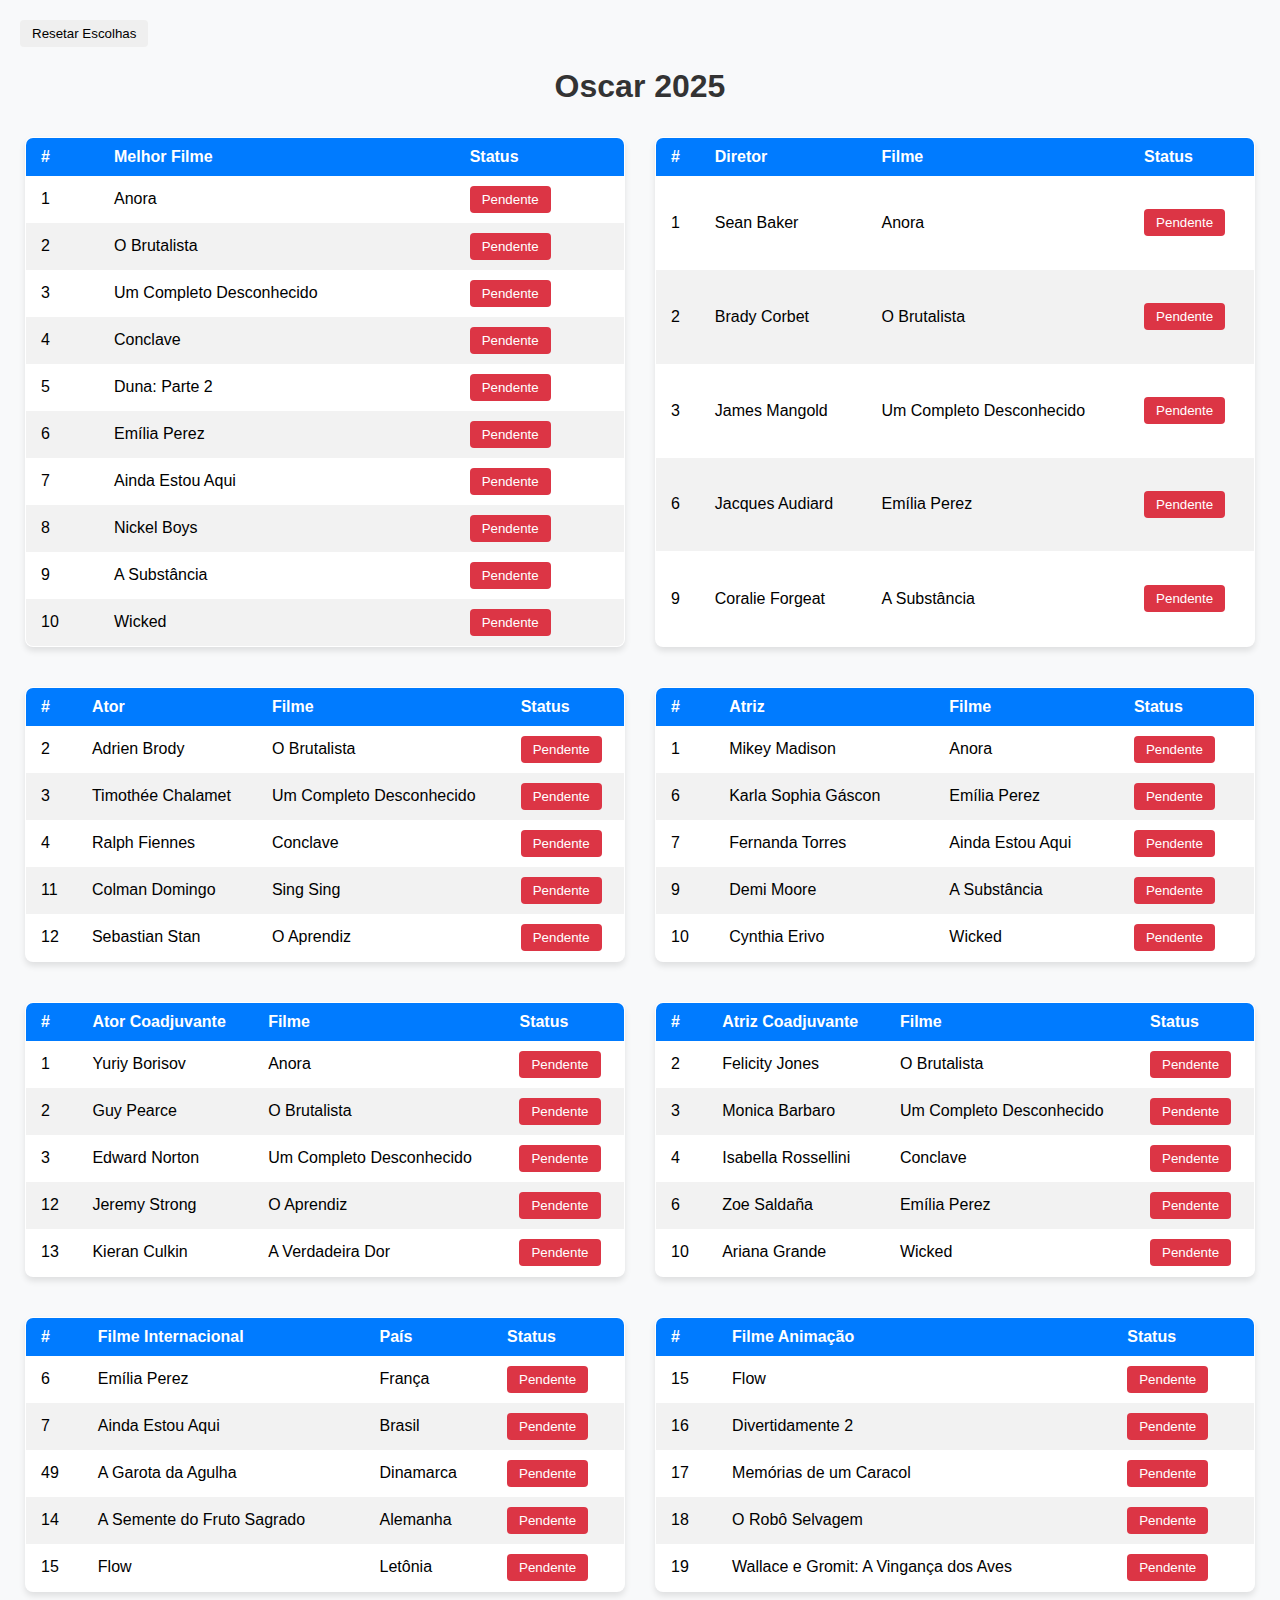
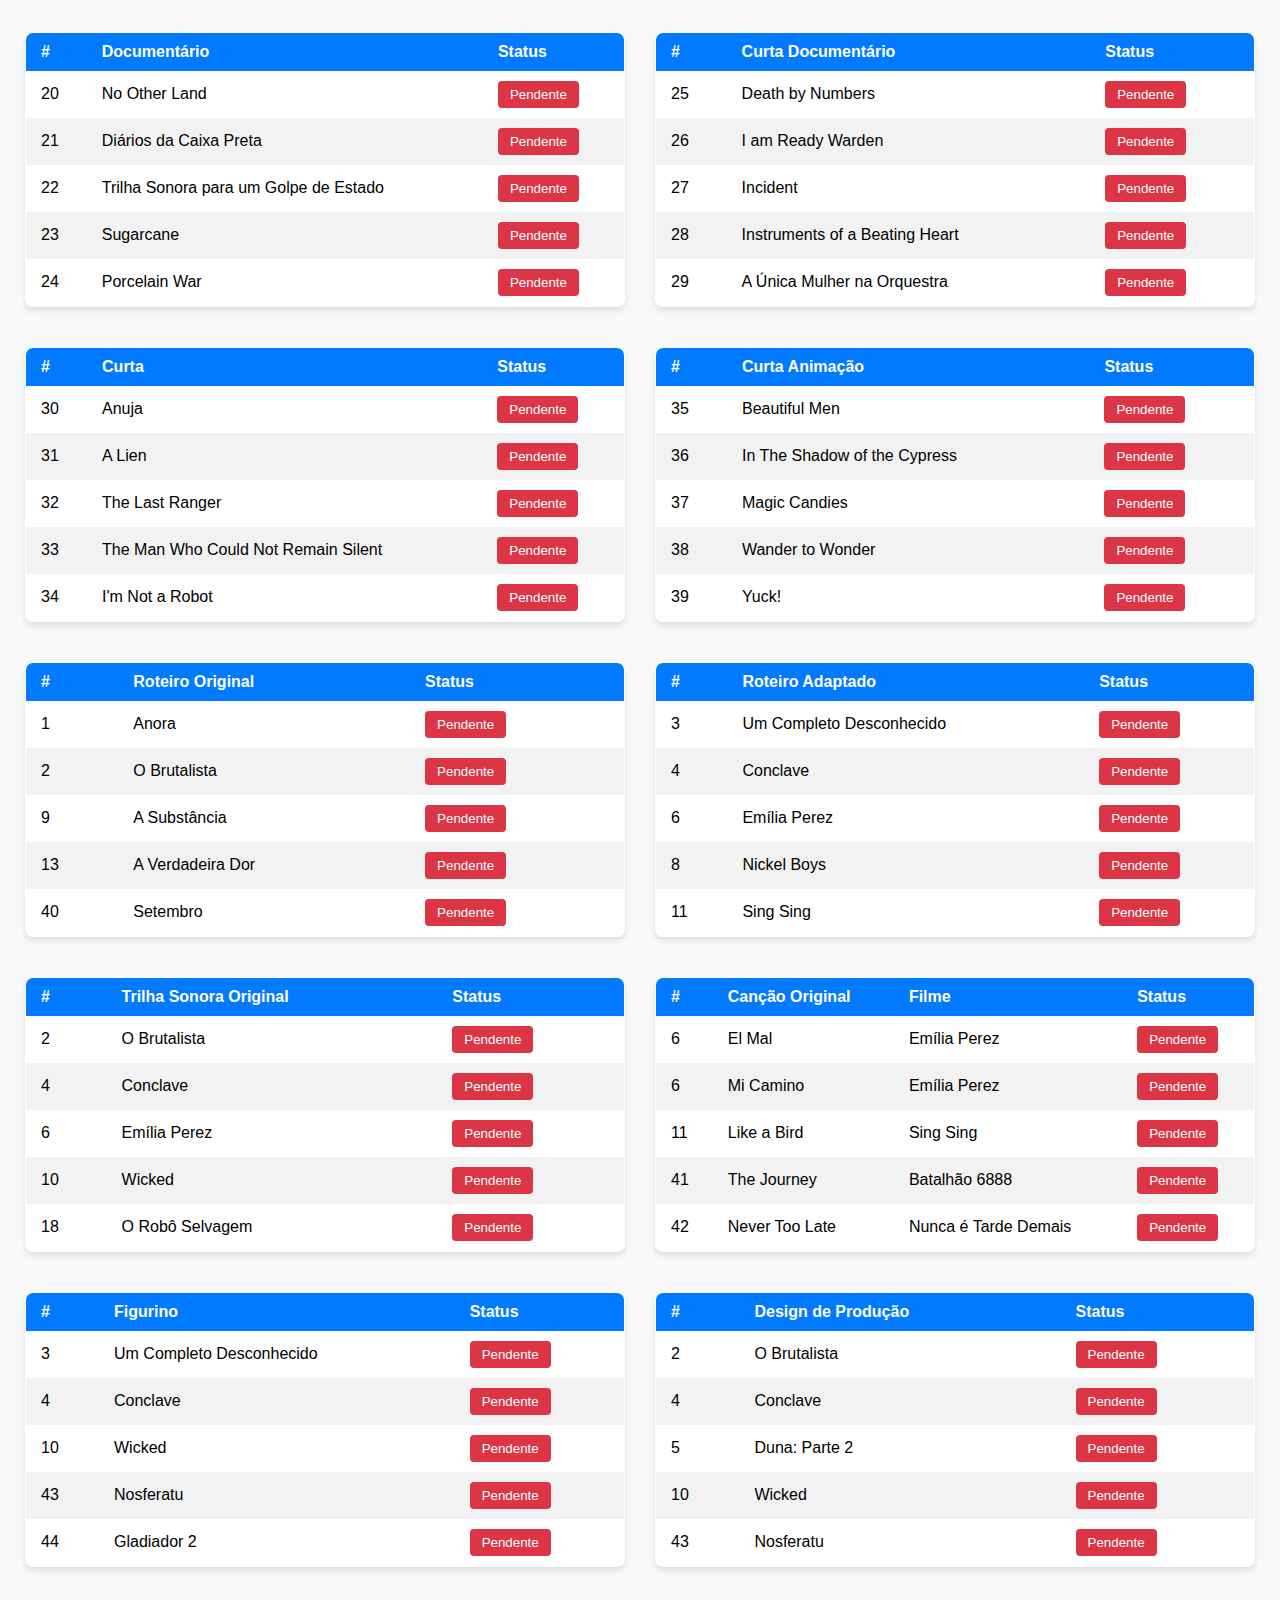
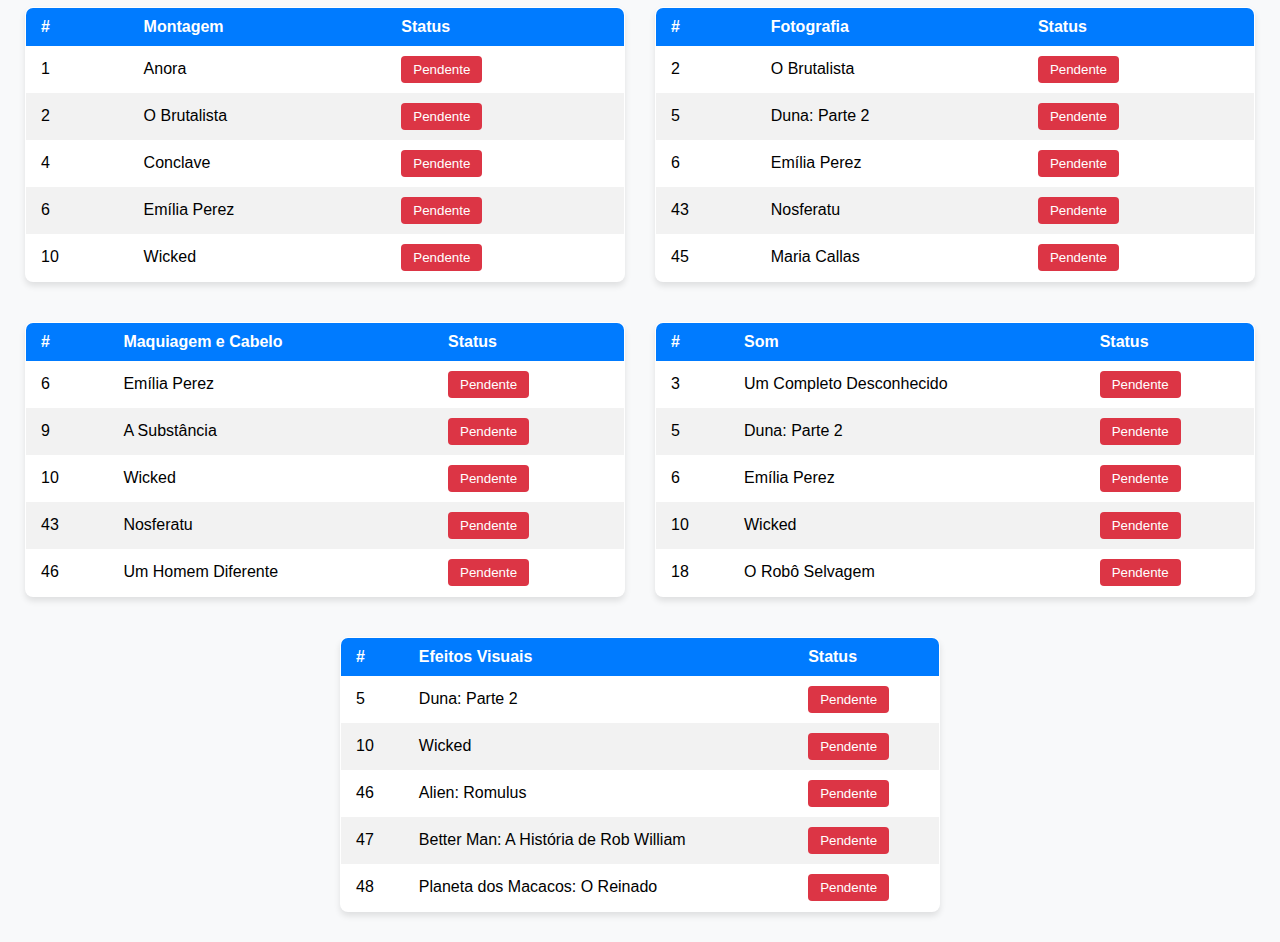
<file: index.html>
<!DOCTYPE html>
<html lang="en">
<head><button id="reset-button">Resetar Escolhas</button>
    <meta charset="UTF-8">
    <meta name="viewport" content="width=device-width, initial-scale=1.0">
    <title>Oscar 2025</title>
    <style>
        body {
            font-family: Arial, sans-serif;
            background-color: #f8f9fa;
            margin: 0;
            padding: 20px;
        }
        h1 {
            text-align: center;
            color: #333;
        }
        .table-container {
            display: flex;
            flex-wrap: wrap;
            justify-content: center;
            gap: 20px;
        }
        table {
            border-collapse: collapse;
            width: 100%;
            max-width: 600px;
            margin: 10px auto;
            background: white;
            border: 1px solid #ddd;
            border-radius: 8px;
            overflow: hidden;
            box-shadow: 0 4px 6px rgba(0, 0, 0, 0.1);
        }
        th, td {
            padding: 10px 15px;
            text-align: left;
        }
        th {
            background-color: #007bff;
            color: white;
        }
        tr:nth-child(even) {
            background-color: #f2f2f2;
        }
        button {
            padding: 6px 12px;
            border: none;
            border-radius: 4px;
            cursor: pointer;
        }
        .visto {
            background-color: #28a745;
            color: white;
        }
        .pendente {
            background-color: #dc3545;
            color: white;
        }
    </style>
</head>
<body>
    <h1>Oscar 2025</h1>
    <div class="table-container">
        <!-- Melhor Filme -->
        <table id="melhor-filme">
            <thead>
                <tr>
                    <th>#</th>
                    <th>Melhor Filme</th>
                    <th>Status</th>
                </tr>
            </thead>
            <tbody>
                <tr data-number="1">
                    <td>1</td>
                    <td>Anora</td>
                    <td><button class="pendente" data-number="1">Pendente</button></td>
                </tr>
                <tr data-number="2">
                    <td>2</td>
                    <td>O Brutalista</td>
                    <td><button class="pendente" data-number="2">Pendente</button></td>
                </tr>
                <tr data-number="3">
                    <td>3</td>
                    <td>Um Completo Desconhecido</td>
                    <td><button class="pendente" data-number="3">Pendente</button></td>
                </tr>
                <tr data-number="4">
                    <td>4</td>
                    <td>Conclave</td>
                    <td><button class="pendente" data-number="4">Pendente</button></td>
                </tr>
                <tr data-number="5">
                    <td>5</td>
                    <td>Duna: Parte 2</td>
                    <td><button class="pendente" data-number="5">Pendente</button></td>
                </tr>
                <tr data-number="6">
                    <td>6</td>
                    <td>Emília Perez</td>
                    <td><button class="pendente" data-number="6">Pendente</button></td>
                </tr>
                <tr data-number="7">
                    <td>7</td>
                    <td>Ainda Estou Aqui</td>
                    <td><button class="pendente" data-number="7">Pendente</button></td>
                </tr>
                <tr data-number="8">
                    <td>8</td>
                    <td>Nickel Boys</td>
                    <td><button class="pendente" data-number="8">Pendente</button></td>
                </tr>
                <tr data-number="9">
                    <td>9</td>
                    <td>A Substância</td>
                    <td><button class="pendente" data-number="9">Pendente</button></td>
                </tr>
                <tr data-number="10">
                    <td>10</td>
                    <td>Wicked</td>
                    <td><button class="pendente" data-number="10">Pendente</button></td>
                </tr>
            </tbody>
        </table>

                <!-- Diretor -->
        <table id="diretor">
            <thead>
                <tr>
                    <th>#</th>
                    <th>Diretor</th>
                    <th>Filme</th>
                    <th>Status</th>
                </tr>
            </thead>
            <tbody>
                <tr data-number="1">
                    <td>1</td>
                    <td>Sean Baker</td>
                    <td>Anora</td>
                    <td><button class="pendente" data-number="1">Pendente</button></td>
                </tr>
                <tr data-number="2">
                    <td>2</td>
                    <td>Brady Corbet</td>
                    <td>O Brutalista</td>
                    <td><button class="pendente" data-number="2">Pendente</button></td>
                </tr>
                <tr data-number="3">
                    <td>3</td>
                    <td>James Mangold</td>
                    <td>Um Completo Desconhecido</td>
                    <td><button class="pendente" data-number="3">Pendente</button></td>
                </tr>
                <tr data-number="6">
                    <td>6</td>
                    <td>Jacques Audiard</td>
                    <td>Emília Perez</td>
                    <td><button class="pendente" data-number="6">Pendente</button></td>
                </tr>
                <tr data-number="9">
                    <td>9</td>
                    <td>Coralie Forgeat</td>
                    <td>A Substância</td>
                    <td><button class="pendente" data-number="9">Pendente</button></td>
                </tr>
            </tbody>
        </table>

        <!-- Ator -->
        <table id="ator">
            <thead>
                <tr>
                    <th>#</th>
                    <th>Ator</th>
                    <th>Filme</th>
                    <th>Status</th>
                </tr>
            </thead>
            <tbody>
                <tr data-number="2">
                    <td>2</td>
                    <td>Adrien Brody</td>
                    <td>O Brutalista</td>
                    <td><button class="pendente" data-number="2">Pendente</button></td>
                </tr>
                <tr data-number="3">
                    <td>3</td>
                    <td>Timothée Chalamet</td>
                    <td>Um Completo Desconhecido</td>
                    <td><button class="pendente" data-number="3">Pendente</button></td>
                </tr>
                <tr data-number="4">
                    <td>4</td>
                    <td>Ralph Fiennes</td>
                    <td>Conclave</td>
                    <td><button class="pendente" data-number="4">Pendente</button></td>
                </tr>
                <tr data-number="11">
                    <td>11</td>
                    <td>Colman Domingo</td>
                    <td>Sing Sing</td>
                    <td><button class="pendente" data-number="11">Pendente</button></td>
                </tr>
                <tr data-number="12">
                    <td>12</td>
                    <td>Sebastian Stan</td>
                    <td>O Aprendiz</td>
                    <td><button class="pendente" data-number="12">Pendente</button></td>
                </tr>
            </tbody>
        </table>

        <!-- Atriz -->
        <table id="atriz">
            <thead>
                <tr>
                    <th>#</th>
                    <th>Atriz</th>
                    <th>Filme</th>
                    <th>Status</th>
                </tr>
            </thead>
            <tbody>
                <tr data-number="1">
                    <td>1</td>
                    <td>Mikey Madison</td>
                    <td>Anora</td>
                    <td><button class="pendente" data-number="1">Pendente</button></td>
                </tr>
                <tr data-number="6">
                    <td>6</td>
                    <td>Karla Sophia Gáscon</td>
                    <td>Emília Perez</td>
                    <td><button class="pendente" data-number="6">Pendente</button></td>
                </tr>
                <tr data-number="7">
                    <td>7</td>
                    <td>Fernanda Torres</td>
                    <td>Ainda Estou Aqui</td>
                    <td><button class="pendente" data-number="7">Pendente</button></td>
                </tr>
                <tr data-number="9">
                    <td>9</td>
                    <td>Demi Moore</td>
                    <td>A Substância</td>
                    <td><button class="pendente" data-number="9">Pendente</button></td>
                </tr>
                <tr data-number="10">
                    <td>10</td>
                    <td>Cynthia Erivo</td>
                    <td>Wicked</td>
                    <td><button class="pendente" data-number="10">Pendente</button></td>
                </tr>
            </tbody>
        </table>

        <!-- Ator Coadjuvante -->
        <table id="ator-coadjuvante">
            <thead>
                <tr>
                    <th>#</th>
                    <th>Ator Coadjuvante</th>
                    <th>Filme</th>
                    <th>Status</th>
                </tr>
            </thead>
            <tbody>
                <tr data-number="1">
                    <td>1</td>
                    <td>Yuriy Borisov</td>
                    <td>Anora</td>
                    <td><button class="pendente" data-number="1">Pendente</button></td>
                </tr>
                <tr data-number="2">
                    <td>2</td>
                    <td>Guy Pearce</td>
                    <td>O Brutalista</td>
                    <td><button class="pendente" data-number="2">Pendente</button></td>
                </tr>
                <tr data-number="3">
                    <td>3</td>
                    <td>Edward Norton</td>
                    <td>Um Completo Desconhecido</td>
                    <td><button class="pendente" data-number="3">Pendente</button></td>
                </tr>
                <tr data-number="12">
                    <td>12</td>
                    <td>Jeremy Strong</td>
                    <td>O Aprendiz</td>
                    <td><button class="pendente" data-number="12">Pendente</button></td>
                </tr>
                <tr data-number="13">
                    <td>13</td>
                    <td>Kieran Culkin</td>
                    <td>A Verdadeira Dor</td>
                    <td><button class="pendente" data-number="13">Pendente</button></td>
                </tr>
            </tbody>
        </table>

        <!-- Atriz Coadjuvante -->
        <table id="atriz-coadjuvante">
            <thead>
                <tr>
                    <th>#</th>
                    <th>Atriz Coadjuvante</th>
                    <th>Filme</th>
                    <th>Status</th>
                </tr>
            </thead>
            <tbody>
                <tr data-number="2">
                    <td>2</td>
                    <td>Felicity Jones</td>
                    <td>O Brutalista</td>
                    <td><button class="pendente" data-number="2">Pendente</button></td>
                </tr>
                <tr data-number="3">
                    <td>3</td>
                    <td>Monica Barbaro</td>
                    <td>Um Completo Desconhecido</td>
                    <td><button class="pendente" data-number="3">Pendente</button></td>
                </tr>
                <tr data-number="4">
                    <td>4</td>
                    <td>Isabella Rossellini</td>
                    <td>Conclave</td>
                    <td><button class="pendente" data-number="4">Pendente</button></td>
                </tr>
                <tr data-number="6">
                    <td>6</td>
                    <td>Zoe Saldaña</td>
                    <td>Emília Perez</td>
                    <td><button class="pendente" data-number="6">Pendente</button></td>
                </tr>
                <tr data-number="10">
                    <td>10</td>
                    <td>Ariana Grande</td>
                    <td>Wicked</td>
                    <td><button class="pendente" data-number="10">Pendente</button></td>
                </tr>
            </tbody>
        </table>

<!-- Filme Internacional -->
<table id="filme-internacional">
    <thead>
        <tr>
            <th>#</th>
            <th>Filme Internacional</th>
            <th>País</th>
            <th>Status</th>
        </tr>
    </thead>
    <tbody>
        <tr data-number="6">
            <td>6</td>
            <td>Emília Perez</td>
            <td>França</td>
            <td><button class="pendente" data-number="6">Pendente</button></td>
        </tr>
        <tr data-number="7">
            <td>7</td>
            <td>Ainda Estou Aqui</td>
            <td>Brasil</td>
            <td><button class="pendente" data-number="7">Pendente</button></td>
        </tr>
        <tr data-number="49">
            <td>49</td>
            <td>A Garota da Agulha</td>
            <td>Dinamarca</td>
            <td><button class="pendente" data-number="49">Pendente</button></td>
        </tr>
        <tr data-number="14">
            <td>14</td>
            <td>A Semente do Fruto Sagrado</td>
            <td>Alemanha</td>
            <td><button class="pendente" data-number="14">Pendente</button></td>
        </tr>
        <tr data-number="15">
            <td>15</td>
            <td>Flow</td>
            <td>Letônia</td>
            <td><button class="pendente" data-number="15">Pendente</button></td>
        </tr>
    </tbody>
</table>

<!-- Filme Animação -->
<table id="filme-animacao">
    <thead>
        <tr>
            <th>#</th>
            <th>Filme Animação</th>
            <th>Status</th>
        </tr>
    </thead>
    <tbody>
        <tr data-number="15">
            <td>15</td>
            <td>Flow</td>
            <td><button class="pendente" data-number="15">Pendente</button></td>
        </tr>
        <tr data-number="16">
            <td>16</td>
            <td>Divertidamente 2</td>
            <td><button class="pendente" data-number="16">Pendente</button></td>
        </tr>
        <tr data-number="17">
            <td>17</td>
            <td>Memórias de um Caracol</td>
            <td><button class="pendente" data-number="17">Pendente</button></td>
        </tr>
        <tr data-number="18">
            <td>18</td>
            <td>O Robô Selvagem</td>
            <td><button class="pendente" data-number="18">Pendente</button></td>
        </tr>
        <tr data-number="19">
            <td>19</td>
            <td>Wallace e Gromit: A Vingança dos Aves</td>
            <td><button class="pendente" data-number="19">Pendente</button></td>
        </tr>
    </tbody>
</table>

<!-- Documentário -->
<table id="documentario">
    <thead>
        <tr>
            <th>#</th>
            <th>Documentário</th>
            <th>Status</th>
        </tr>
    </thead>
    <tbody>
        <tr data-number="20">
            <td>20</td>
            <td>No Other Land</td>
            <td><button class="pendente" data-number="20">Pendente</button></td>
        </tr>
        <tr data-number="21">
            <td>21</td>
            <td>Diários da Caixa Preta</td>
            <td><button class="pendente" data-number="21">Pendente</button></td>
        </tr>
        <tr data-number="22">
            <td>22</td>
            <td>Trilha Sonora para um Golpe de Estado</td>
            <td><button class="pendente" data-number="22">Pendente</button></td>
        </tr>
        <tr data-number="23">
            <td>23</td>
            <td>Sugarcane</td>
            <td><button class="pendente" data-number="23">Pendente</button></td>
        </tr>
        <tr data-number="24">
            <td>24</td>
            <td>Porcelain War</td>
            <td><button class="pendente" data-number="24">Pendente</button></td>
        </tr>
    </tbody>
</table>

<!-- Curta Documentário -->
<table id="curta-documentario">
    <thead>
        <tr>
            <th>#</th>
            <th>Curta Documentário</th>
            <th>Status</th>
        </tr>
    </thead>
    <tbody>
        <tr data-number="25">
            <td>25</td>
            <td>Death by Numbers</td>
            <td><button class="pendente" data-number="25">Pendente</button></td>
        </tr>
        <tr data-number="26">
            <td>26</td>
            <td>I am Ready Warden</td>
            <td><button class="pendente" data-number="26">Pendente</button></td>
        </tr>
        <tr data-number="27">
            <td>27</td>
            <td>Incident</td>
            <td><button class="pendente" data-number="27">Pendente</button></td>
        </tr>
        <tr data-number="28">
            <td>28</td>
            <td>Instruments of a Beating Heart</td>
            <td><button class="pendente" data-number="28">Pendente</button></td>
        </tr>
        <tr data-number="29">
            <td>29</td>
            <td>A Única Mulher na Orquestra</td>
            <td><button class="pendente" data-number="29">Pendente</button></td>
        </tr>
    </tbody>
</table>
<!-- Curta -->
<table id="curta">
    <thead>
        <tr>
            <th>#</th>
            <th>Curta</th>
            <th>Status</th>
        </tr>
    </thead>
    <tbody>
        <tr data-number="30">
            <td>30</td>
            <td>Anuja</td>
            <td><button class="pendente" data-number="30">Pendente</button></td>
        </tr>
        <tr data-number="31">
            <td>31</td>
            <td>A Lien</td>
            <td><button class="pendente" data-number="31">Pendente</button></td>
        </tr>
        <tr data-number="32">
            <td>32</td>
            <td>The Last Ranger</td>
            <td><button class="pendente" data-number="32">Pendente</button></td>
        </tr>
        <tr data-number="33">
            <td>33</td>
            <td>The Man Who Could Not Remain Silent</td>
            <td><button class="pendente" data-number="33">Pendente</button></td>
        </tr>
        <tr data-number="34">
            <td>34</td>
            <td>I'm Not a Robot</td>
            <td><button class="pendente" data-number="34">Pendente</button></td>
        </tr>
    </tbody>
</table>
        <!-- Curta Animação -->
        <table id="curta-animacao">
            <thead>
                <tr>
                    <th>#</th>
                    <th>Curta Animação</th>
                    <th>Status</th>
                </tr>
            </thead>
            <tbody>
                <tr data-number="35">
                    <td>35</td>
                    <td>Beautiful Men</td>
                    <td><button class="pendente" data-number="35">Pendente</button></td>
                </tr>
                <tr data-number="36">
                    <td>36</td>
                    <td>In The Shadow of the Cypress</td>
                    <td><button class="pendente" data-number="36">Pendente</button></td>
                </tr>
                <tr data-number="37">
                    <td>37</td>
                    <td>Magic Candies</td>
                    <td><button class="pendente" data-number="37">Pendente</button></td>
                </tr>
                <tr data-number="38">
                    <td>38</td>
                    <td>Wander to Wonder</td>
                    <td><button class="pendente" data-number="38">Pendente</button></td>
                </tr>
                <tr data-number="39">
                    <td>39</td>
                    <td>Yuck!</td>
                    <td><button class="pendente" data-number="39">Pendente</button></td>
                </tr>
            </tbody>
        </table>

<!-- Roteiro Original -->
<table id="roteiro-original">
    <thead>
        <tr>
            <th>#</th>
            <th>Roteiro Original</th>
            <th>Status</th>
        </tr>
    </thead>
    <tbody>
        <tr data-number="1">
            <td>1</td>
            <td>Anora</td>
            <td><button class="pendente" data-number="1">Pendente</button></td>
        </tr>
        <tr data-number="2">
            <td>2</td>
            <td>O Brutalista</td>
            <td><button class="pendente" data-number="2">Pendente</button></td>
        </tr>
        <tr data-number="9">
            <td>9</td>
            <td>A Substância</td>
            <td><button class="pendente" data-number="9">Pendente</button></td>
        </tr>
        <tr data-number="13">
            <td>13</td>
            <td>A Verdadeira Dor</td>
            <td><button class="pendente" data-number="13">Pendente</button></td>
        </tr>
        <tr data-number="40">
            <td>40</td>
            <td>Setembro</td>
            <td><button class="pendente" data-number="40">Pendente</button></td>
        </tr>
    </tbody>
</table>

            <!-- Roteiro Adaptado -->
        <table id="roteiro-adaptado">
            <thead>
                <tr>
                    <th>#</th>
                    <th>Roteiro Adaptado</th>
                    <th>Status</th>
                </tr>
            </thead>
            <tbody>
                <tr data-number="3">
                    <td>3</td>
                    <td>Um Completo Desconhecido</td>
                    <td><button class="pendente" data-number="3">Pendente</button></td>
                </tr>
                <tr data-number="4">
                    <td>4</td>
                    <td>Conclave</td>
                    <td><button class="pendente" data-number="4">Pendente</button></td>
                </tr>
                <tr data-number="6">
                    <td>6</td>
                    <td>Emília Perez</td>
                    <td><button class="pendente" data-number="6">Pendente</button></td>
                </tr>
                <tr data-number="8">
                    <td>8</td>
                    <td>Nickel Boys</td>
                    <td><button class="pendente" data-number="8">Pendente</button></td>
                </tr>
                <tr data-number="11">
                    <td>11</td>
                    <td>Sing Sing</td>
                    <td><button class="pendente" data-number="11">Pendente</button></td>
                </tr>
            </tbody>
        </table>

        <!-- Trilha Sonora Original -->
        <table id="trilha-sonora-original">
            <thead>
                <tr>
                    <th>#</th>
                    <th>Trilha Sonora Original</th>
                    <th>Status</th>
                </tr>
            </thead>
            <tbody>
                <tr data-number="2">
                    <td>2</td>
                    <td>O Brutalista</td>
                    <td><button class="pendente" data-number="2">Pendente</button></td>
                </tr>
                <tr data-number="4">
                    <td>4</td>
                    <td>Conclave</td>
                    <td><button class="pendente" data-number="4">Pendente</button></td>
                </tr>
                <tr data-number="6">
                    <td>6</td>
                    <td>Emília Perez</td>
                    <td><button class="pendente" data-number="6">Pendente</button></td>
                </tr>
                <tr data-number="10">
                    <td>10</td>
                    <td>Wicked</td>
                    <td><button class="pendente" data-number="10">Pendente</button></td>
                </tr>
                <tr data-number="18">
                    <td>18</td>
                    <td>O Robô Selvagem</td>
                    <td><button class="pendente" data-number="18">Pendente</button></td>
                </tr>
            </tbody>
        </table>

                        <!-- Canção Original -->
        <table id="cancao-original">
            <thead>
                <tr>
                    <th>#</th>
                    <th>Canção Original</th>
                    <th>Filme</th>
                    <th>Status</th>
                </tr>
            </thead>
            <tbody>
                <tr data-number="6a">
                    <td>6</td>
                    <td>El Mal</td>
                    <td>Emília Perez</td>
                    <td><button class="pendente" data-number="6">Pendente</button></td>
                </tr>
                <tr data-number="6b">
                    <td>6</td>
                    <td>Mi Camino</td>
                    <td>Emília Perez</td>
                    <td><button class="pendente" data-number="6">Pendente</button></td>
                </tr>
                <tr data-number="11">
                    <td>11</td>
                    <td>Like a Bird</td>
                    <td>Sing Sing</td>
                    <td><button class="pendente" data-number="11">Pendente</button></td>
                </tr>
                <tr data-number="41">
                    <td>41</td>
                    <td>The Journey</td>
                    <td>Batalhão 6888</td>
                    <td><button class="pendente" data-number="41">Pendente</button></td>
                </tr>
                <tr data-number="42">
                    <td>42</td>
                    <td>Never Too Late</td>
                    <td>Nunca é Tarde Demais</td>
                    <td><button class="pendente" data-number="42">Pendente</button></td>
                </tr>
            </tbody>
        </table>
                <!-- Figurino -->
        <table id="figurino">
            <thead>
                <tr>
                    <th>#</th>
                    <th>Figurino</th>
                    <th>Status</th>
                </tr>
            </thead>
            <tbody>
                <tr data-number="3">
                    <td>3</td>
                    <td>Um Completo Desconhecido</td>
                    <td><button class="pendente" data-number="3">Pendente</button></td>
                </tr>
                <tr data-number="4">
                    <td>4</td>
                    <td>Conclave</td>
                    <td><button class="pendente" data-number="4">Pendente</button></td>
                </tr>
                <tr data-number="10">
                    <td>10</td>
                    <td>Wicked</td>
                    <td><button class="pendente" data-number="10">Pendente</button></td>
                </tr>
                <tr data-number="43">
                    <td>43</td>
                    <td>Nosferatu</td>
                    <td><button class="pendente" data-number="43">Pendente</button></td>
                </tr>
                <tr data-number="44">
                    <td>44</td>
                    <td>Gladiador 2</td>
                    <td><button class="pendente" data-number="44">Pendente</button></td>
                </tr>
            </tbody>
        </table>
        <!-- Design de Produção -->
        <table id="design-de-producao">
            <thead>
                <tr>
                    <th>#</th>
                    <th>Design de Produção</th>
                    <th>Status</th>
                </tr>
            </thead>
            <tbody>
                <tr data-number="2">
                    <td>2</td>
                    <td>O Brutalista</td>
                    <td><button class="pendente" data-number="2">Pendente</button></td>
                </tr>
                <tr data-number="4">
                    <td>4</td>
                    <td>Conclave</td>
                    <td><button class="pendente" data-number="4">Pendente</button></td>
                </tr>
                <tr data-number="5">
                    <td>5</td>
                    <td>Duna: Parte 2</td>
                    <td><button class="pendente" data-number="5">Pendente</button></td>
                </tr>
                <tr data-number="10">
                    <td>10</td>
                    <td>Wicked</td>
                    <td><button class="pendente" data-number="10">Pendente</button></td>
                </tr>
                <tr data-number="43">
                    <td>43</td>
                    <td>Nosferatu</td>
                    <td><button class="pendente" data-number="43">Pendente</button></td>
                </tr>
            </tbody>
        </table>

        <!-- Montagem -->
        <table id="montagem">
            <thead>
                <tr>
                    <th>#</th>
                    <th>Montagem</th>
                    <th>Status</th>
                </tr>
            </thead>
            <tbody>
                <tr data-number="1">
                    <td>1</td>
                    <td>Anora</td>
                    <td><button class="pendente" data-number="1">Pendente</button></td>
                </tr>
                <tr data-number="2">
                    <td>2</td>
                    <td>O Brutalista</td>
                    <td><button class="pendente" data-number="2">Pendente</button></td>
                </tr>
                <tr data-number="4">
                    <td>4</td>
                    <td>Conclave</td>
                    <td><button class="pendente" data-number="4">Pendente</button></td>
                </tr>
                <tr data-number="6">
                    <td>6</td>
                    <td>Emília Perez</td>
                    <td><button class="pendente" data-number="6">Pendente</button></td>
                </tr>
                <tr data-number="10">
                    <td>10</td>
                    <td>Wicked</td>
                    <td><button class="pendente" data-number="10">Pendente</button></td>
                </tr>
            </tbody>
        </table>
        <!-- Fotografia -->
        <table id="fotografia">
            <thead>
                <tr>
                    <th>#</th>
                    <th>Fotografia</th>
                    <th>Status</th>
                </tr>
            </thead>
            <tbody>
                <tr data-number="2">
                    <td>2</td>
                    <td>O Brutalista</td>
                    <td><button class="pendente" data-number="2">Pendente</button></td>
                </tr>
                <tr data-number="5">
                    <td>5</td>
                    <td>Duna: Parte 2</td>
                    <td><button class="pendente" data-number="5">Pendente</button></td>
                </tr>
                <tr data-number="6">
                    <td>6</td>
                    <td>Emília Perez</td>
                    <td><button class="pendente" data-number="6">Pendente</button></td>
                </tr>
                <tr data-number="43">
                    <td>43</td>
                    <td>Nosferatu</td>
                    <td><button class="pendente" data-number="43">Pendente</button></td>
                </tr>
                <tr data-number="45">
                    <td>45</td>
                    <td>Maria Callas</td>
                    <td><button class="pendente" data-number="45">Pendente</button></td>
                </tr>
            </tbody>
        </table>

        <!-- Maquiagem e Cabelo -->
        <table id="maquiagem-e-cabelo">
            <thead>
                <tr>
                    <th>#</th>
                    <th>Maquiagem e Cabelo</th>
                    <th>Status</th>
                </tr>
            </thead>
            <tbody>
                <tr data-number="6">
                    <td>6</td>
                    <td>Emília Perez</td>
                    <td><button class="pendente" data-number="6">Pendente</button></td>
                </tr>
                <tr data-number="9">
                    <td>9</td>
                    <td>A Substância</td>
                    <td><button class="pendente" data-number="9">Pendente</button></td>
                </tr>
                <tr data-number="10">
                    <td>10</td>
                    <td>Wicked</td>
                    <td><button class="pendente" data-number="10">Pendente</button></td>
                </tr>
                <tr data-number="43">
                    <td>43</td>
                    <td>Nosferatu</td>
                    <td><button class="pendente" data-number="43">Pendente</button></td>
                </tr>
                <tr data-number="46">
                    <td>46</td>
                    <td>Um Homem Diferente</td>
                    <td><button class="pendente" data-number="46">Pendente</button></td>
                </tr>
            </tbody>
        </table>

        <!-- Som -->
        <table id="som">
            <thead>
                <tr>
                    <th>#</th>
                    <th>Som</th>
                    <th>Status</th>
                </tr>
            </thead>
            <tbody>
                <tr data-number="3">
                    <td>3</td>
                    <td>Um Completo Desconhecido</td>
                    <td><button class="pendente" data-number="3">Pendente</button></td>
                </tr>
                <tr data-number="5">
                    <td>5</td>
                    <td>Duna: Parte 2</td>
                    <td><button class="pendente" data-number="5">Pendente</button></td>
                </tr>
                <tr data-number="6">
                    <td>6</td>
                    <td>Emília Perez</td>
                    <td><button class="pendente" data-number="6">Pendente</button></td>
                </tr>
                <tr data-number="10">
                    <td>10</td>
                    <td>Wicked</td>
                    <td><button class="pendente" data-number="10">Pendente</button></td>
                </tr>
                <tr data-number="18">
                    <td>18</td>
                    <td>O Robô Selvagem</td>
                    <td><button class="pendente" data-number="18">Pendente</button></td>
                </tr>
            </tbody>
        </table>

        <!-- Efeitos Visuais -->
        <table id="efeitos-visuais">
            <thead>
                <tr>
                    <th>#</th>
                    <th>Efeitos Visuais</th>
                    <th>Status</th>
                </tr>
            </thead>
            <tbody>
                <tr data-number="5">
                    <td>5</td>
                    <td>Duna: Parte 2</td>
                    <td><button class="pendente" data-number="5">Pendente</button></td>
                </tr>
                <tr data-number="10">
                    <td>10</td>
                    <td>Wicked</td>
                    <td><button class="pendente" data-number="10">Pendente</button></td>
                </tr>
                <tr data-number="46">
                    <td>46</td>
                    <td>Alien: Romulus</td>
                    <td><button class="pendente" data-number="46">Pendente</button></td>
                </tr>
                <tr data-number="47">
                    <td>47</td>
                    <td>Better Man: A História de Rob William</td>
                    <td><button class="pendente" data-number="47">Pendente</button></td>
                </tr>
                <tr data-number="48">
                    <td>48</td>
                    <td>Planeta dos Macacos: O Reinado</td>
                    <td><button class="pendente" data-number="48">Pendente</button></td>
                </tr>
            </tbody>
        </table>
</div>

    <script src="script.js"></script>
</body>
</html>
</file>
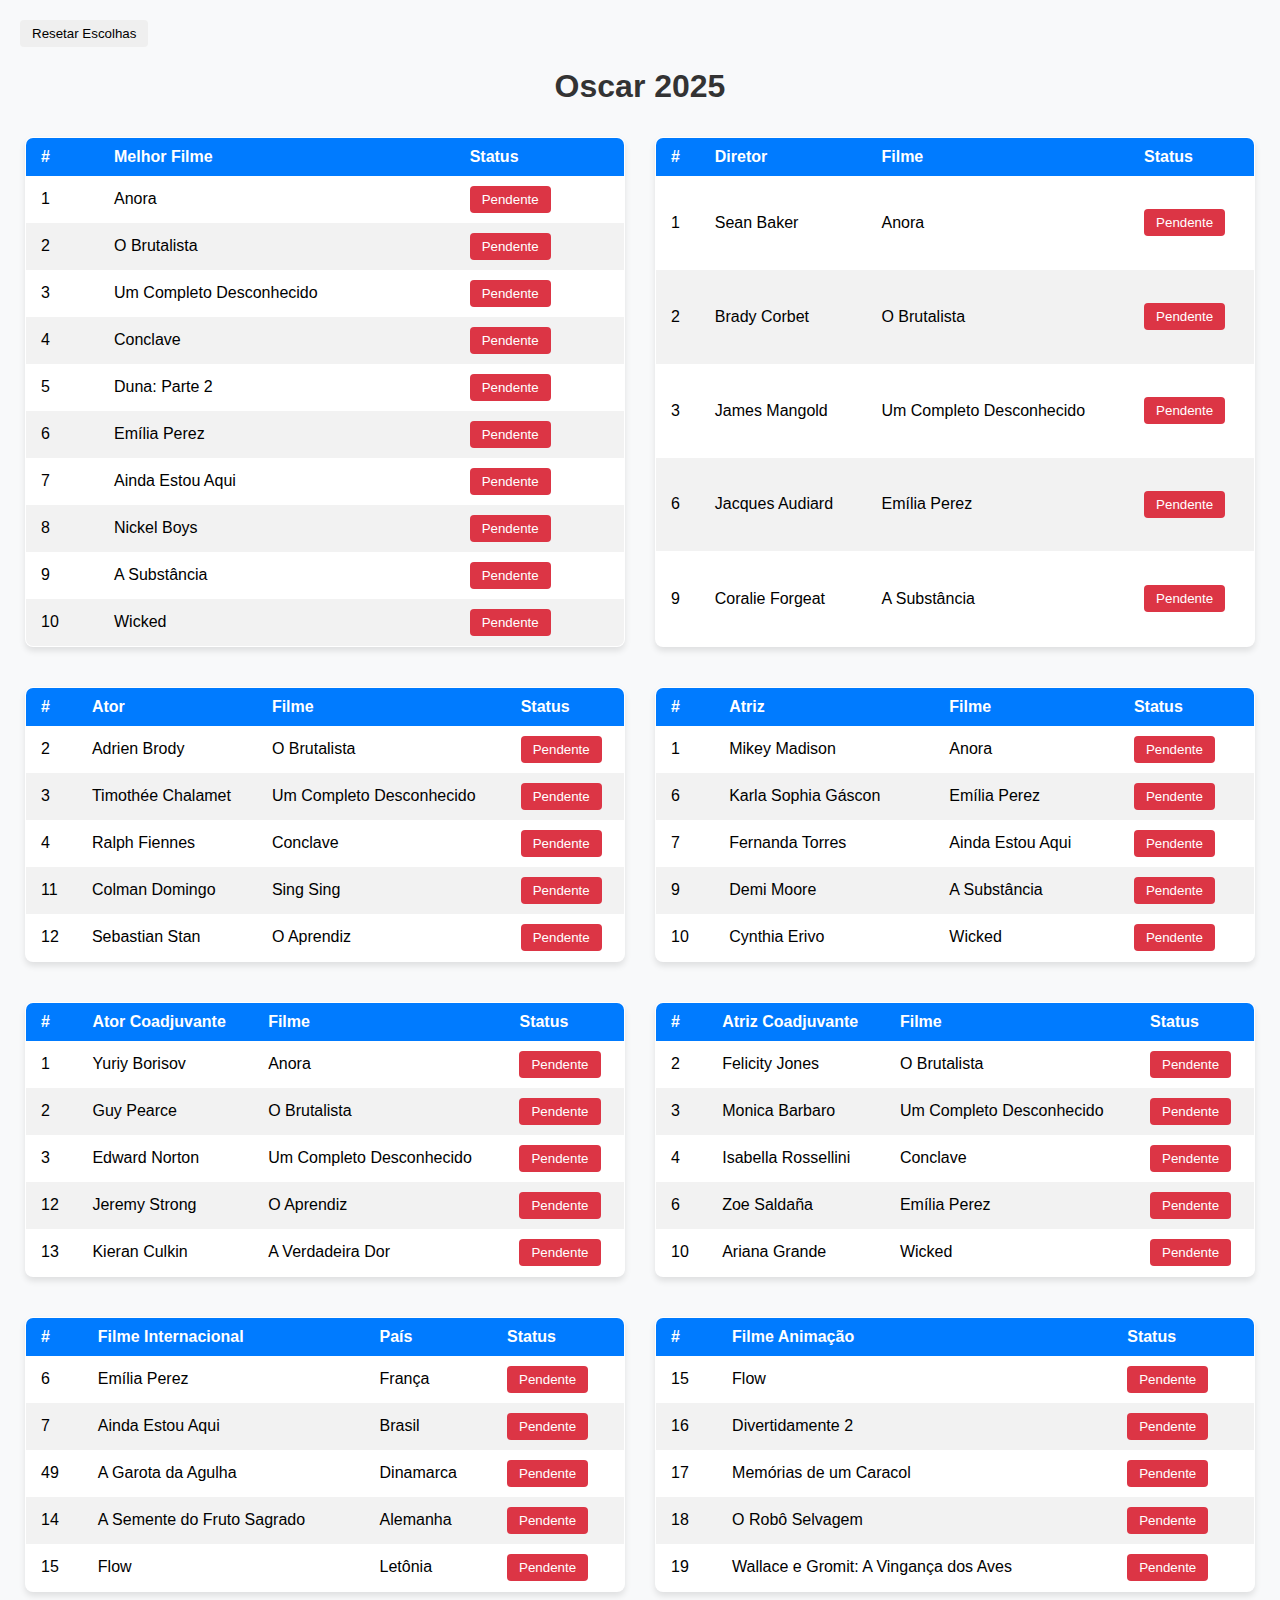
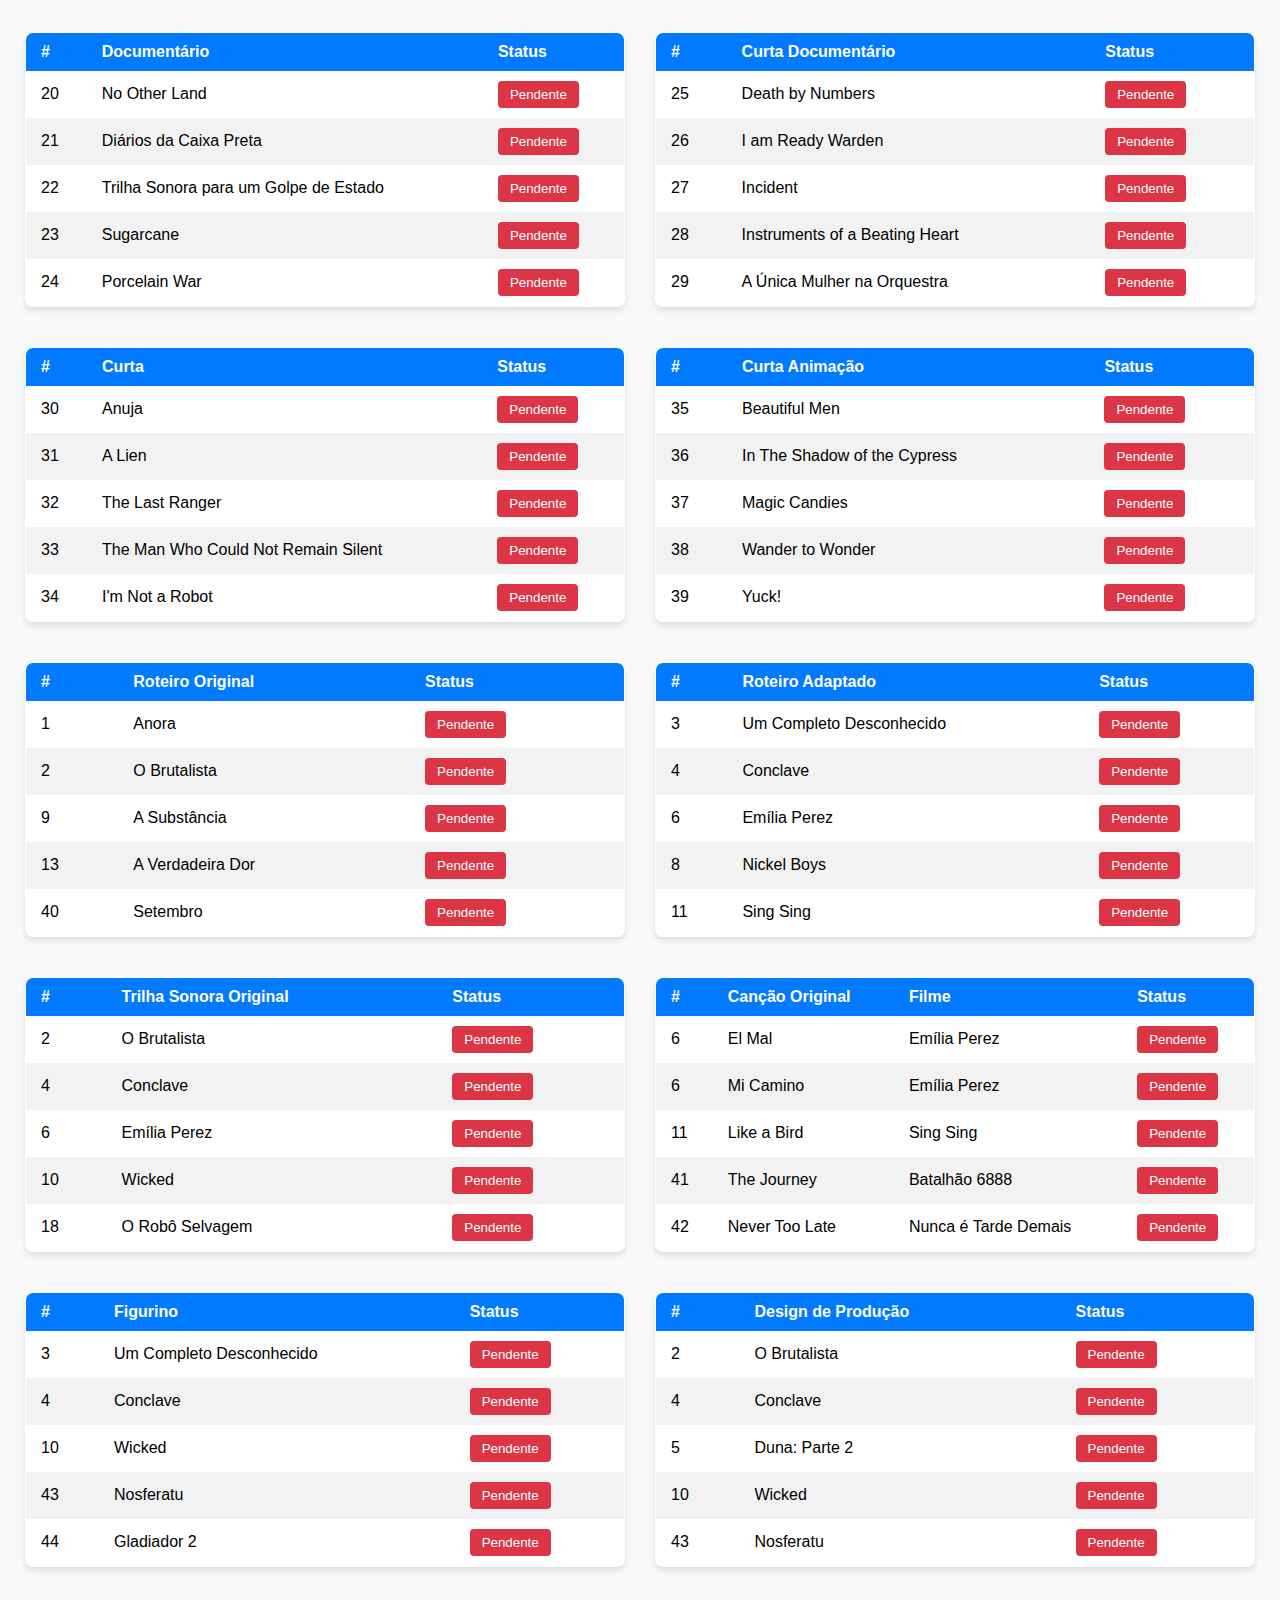
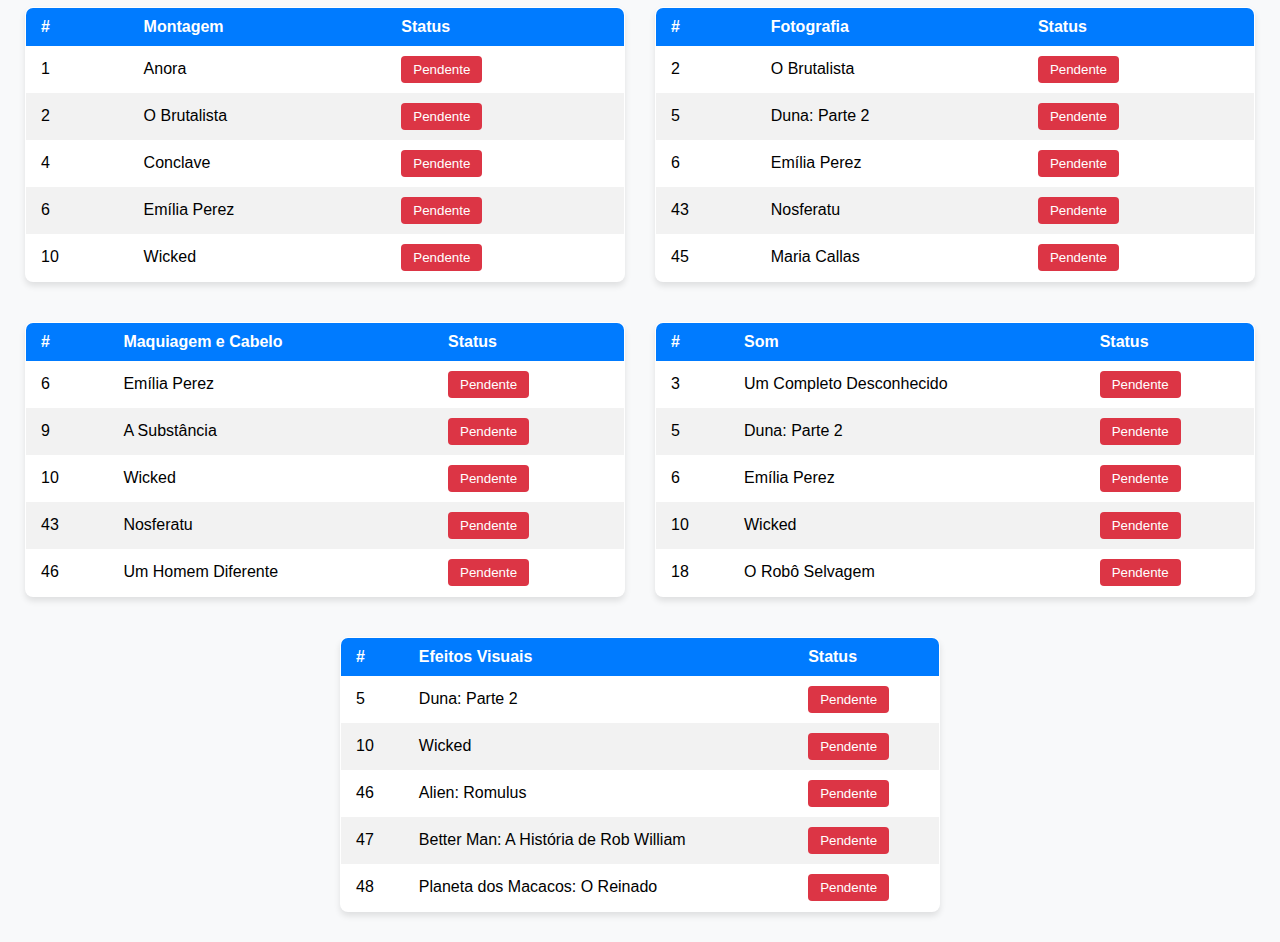
<file: teste.html>
<!DOCTYPE html>
<html lang="en">
<head><button id="reset-button">Resetar Escolhas</button>
    <meta charset="UTF-8">
    <meta name="viewport" content="width=device-width, initial-scale=1.0">
    <title>Oscar 2025</title>
    <style>
        body {
            font-family: Arial, sans-serif;
            background-color: #f8f9fa;
            margin: 0;
            padding: 20px;
        }
        h1 {
            text-align: center;
            color: #333;
        }
        .table-container {
            display: flex;
            flex-wrap: wrap;
            justify-content: center;
            gap: 20px;
        }
        table {
            border-collapse: collapse;
            width: 100%;
            max-width: 600px;
            margin: 10px auto;
            background: white;
            border: 1px solid #ddd;
            border-radius: 8px;
            overflow: hidden;
            box-shadow: 0 4px 6px rgba(0, 0, 0, 0.1);
        }
        th, td {
            padding: 10px 15px;
            text-align: left;
        }
        th {
            background-color: #007bff;
            color: white;
        }
        tr:nth-child(even) {
            background-color: #f2f2f2;
        }
        button {
            padding: 6px 12px;
            border: none;
            border-radius: 4px;
            cursor: pointer;
        }
        .visto {
            background-color: #28a745;
            color: white;
        }
        .pendente {
            background-color: #dc3545;
            color: white;
        }
    </style>
</head>
<body>
    <h1>Oscar 2025</h1>
    <div class="table-container">
        <!-- Melhor Filme -->
        <table id="melhor-filme">
            <thead>
                <tr>
                    <th>#</th>
                    <th>Melhor Filme</th>
                    <th>Status</th>
                </tr>
            </thead>
            <tbody>
                <tr data-number="1">
                    <td>1</td>
                    <td>Anora</td>
                    <td><button class="pendente" data-number="1">Pendente</button></td>
                </tr>
                <tr data-number="2">
                    <td>2</td>
                    <td>O Brutalista</td>
                    <td><button class="pendente" data-number="2">Pendente</button></td>
                </tr>
                <tr data-number="3">
                    <td>3</td>
                    <td>Um Completo Desconhecido</td>
                    <td><button class="pendente" data-number="3">Pendente</button></td>
                </tr>
                <tr data-number="4">
                    <td>4</td>
                    <td>Conclave</td>
                    <td><button class="pendente" data-number="4">Pendente</button></td>
                </tr>
                <tr data-number="5">
                    <td>5</td>
                    <td>Duna: Parte 2</td>
                    <td><button class="pendente" data-number="5">Pendente</button></td>
                </tr>
                <tr data-number="6">
                    <td>6</td>
                    <td>Emília Perez</td>
                    <td><button class="pendente" data-number="6">Pendente</button></td>
                </tr>
                <tr data-number="7">
                    <td>7</td>
                    <td>Ainda Estou Aqui</td>
                    <td><button class="pendente" data-number="7">Pendente</button></td>
                </tr>
                <tr data-number="8">
                    <td>8</td>
                    <td>Nickel Boys</td>
                    <td><button class="pendente" data-number="8">Pendente</button></td>
                </tr>
                <tr data-number="9">
                    <td>9</td>
                    <td>A Substância</td>
                    <td><button class="pendente" data-number="9">Pendente</button></td>
                </tr>
                <tr data-number="10">
                    <td>10</td>
                    <td>Wicked</td>
                    <td><button class="pendente" data-number="10">Pendente</button></td>
                </tr>
            </tbody>
        </table>

                <!-- Diretor -->
        <table id="diretor">
            <thead>
                <tr>
                    <th>#</th>
                    <th>Diretor</th>
                    <th>Filme</th>
                    <th>Status</th>
                </tr>
            </thead>
            <tbody>
                <tr data-number="1">
                    <td>1</td>
                    <td>Sean Baker</td>
                    <td>Anora</td>
                    <td><button class="pendente" data-number="1">Pendente</button></td>
                </tr>
                <tr data-number="2">
                    <td>2</td>
                    <td>Brady Corbet</td>
                    <td>O Brutalista</td>
                    <td><button class="pendente" data-number="2">Pendente</button></td>
                </tr>
                <tr data-number="3">
                    <td>3</td>
                    <td>James Mangold</td>
                    <td>Um Completo Desconhecido</td>
                    <td><button class="pendente" data-number="3">Pendente</button></td>
                </tr>
                <tr data-number="6">
                    <td>6</td>
                    <td>Jacques Audiard</td>
                    <td>Emília Perez</td>
                    <td><button class="pendente" data-number="6">Pendente</button></td>
                </tr>
                <tr data-number="9">
                    <td>9</td>
                    <td>Coralie Forgeat</td>
                    <td>A Substância</td>
                    <td><button class="pendente" data-number="9">Pendente</button></td>
                </tr>
            </tbody>
        </table>

        <!-- Ator -->
        <table id="ator">
            <thead>
                <tr>
                    <th>#</th>
                    <th>Ator</th>
                    <th>Filme</th>
                    <th>Status</th>
                </tr>
            </thead>
            <tbody>
                <tr data-number="2">
                    <td>2</td>
                    <td>Adrien Brody</td>
                    <td>O Brutalista</td>
                    <td><button class="pendente" data-number="2">Pendente</button></td>
                </tr>
                <tr data-number="3">
                    <td>3</td>
                    <td>Timothée Chalamet</td>
                    <td>Um Completo Desconhecido</td>
                    <td><button class="pendente" data-number="3">Pendente</button></td>
                </tr>
                <tr data-number="4">
                    <td>4</td>
                    <td>Ralph Fiennes</td>
                    <td>Conclave</td>
                    <td><button class="pendente" data-number="4">Pendente</button></td>
                </tr>
                <tr data-number="11">
                    <td>11</td>
                    <td>Colman Domingo</td>
                    <td>Sing Sing</td>
                    <td><button class="pendente" data-number="11">Pendente</button></td>
                </tr>
                <tr data-number="12">
                    <td>12</td>
                    <td>Sebastian Stan</td>
                    <td>O Aprendiz</td>
                    <td><button class="pendente" data-number="12">Pendente</button></td>
                </tr>
            </tbody>
        </table>

        <!-- Atriz -->
        <table id="atriz">
            <thead>
                <tr>
                    <th>#</th>
                    <th>Atriz</th>
                    <th>Filme</th>
                    <th>Status</th>
                </tr>
            </thead>
            <tbody>
                <tr data-number="1">
                    <td>1</td>
                    <td>Mikey Madison</td>
                    <td>Anora</td>
                    <td><button class="pendente" data-number="1">Pendente</button></td>
                </tr>
                <tr data-number="6">
                    <td>6</td>
                    <td>Karla Sophia Gáscon</td>
                    <td>Emília Perez</td>
                    <td><button class="pendente" data-number="6">Pendente</button></td>
                </tr>
                <tr data-number="7">
                    <td>7</td>
                    <td>Fernanda Torres</td>
                    <td>Ainda Estou Aqui</td>
                    <td><button class="pendente" data-number="7">Pendente</button></td>
                </tr>
                <tr data-number="9">
                    <td>9</td>
                    <td>Demi Moore</td>
                    <td>A Substância</td>
                    <td><button class="pendente" data-number="9">Pendente</button></td>
                </tr>
                <tr data-number="10">
                    <td>10</td>
                    <td>Cynthia Erivo</td>
                    <td>Wicked</td>
                    <td><button class="pendente" data-number="10">Pendente</button></td>
                </tr>
            </tbody>
        </table>

        <!-- Ator Coadjuvante -->
        <table id="ator-coadjuvante">
            <thead>
                <tr>
                    <th>#</th>
                    <th>Ator Coadjuvante</th>
                    <th>Filme</th>
                    <th>Status</th>
                </tr>
            </thead>
            <tbody>
                <tr data-number="1">
                    <td>1</td>
                    <td>Yuriy Borisov</td>
                    <td>Anora</td>
                    <td><button class="pendente" data-number="1">Pendente</button></td>
                </tr>
                <tr data-number="2">
                    <td>2</td>
                    <td>Guy Pearce</td>
                    <td>O Brutalista</td>
                    <td><button class="pendente" data-number="2">Pendente</button></td>
                </tr>
                <tr data-number="3">
                    <td>3</td>
                    <td>Edward Norton</td>
                    <td>Um Completo Desconhecido</td>
                    <td><button class="pendente" data-number="3">Pendente</button></td>
                </tr>
                <tr data-number="12">
                    <td>12</td>
                    <td>Jeremy Strong</td>
                    <td>O Aprendiz</td>
                    <td><button class="pendente" data-number="12">Pendente</button></td>
                </tr>
                <tr data-number="13">
                    <td>13</td>
                    <td>Kieran Culkin</td>
                    <td>A Verdadeira Dor</td>
                    <td><button class="pendente" data-number="13">Pendente</button></td>
                </tr>
            </tbody>
        </table>

        <!-- Atriz Coadjuvante -->
        <table id="atriz-coadjuvante">
            <thead>
                <tr>
                    <th>#</th>
                    <th>Atriz Coadjuvante</th>
                    <th>Filme</th>
                    <th>Status</th>
                </tr>
            </thead>
            <tbody>
                <tr data-number="2">
                    <td>2</td>
                    <td>Felicity Jones</td>
                    <td>O Brutalista</td>
                    <td><button class="pendente" data-number="2">Pendente</button></td>
                </tr>
                <tr data-number="3">
                    <td>3</td>
                    <td>Monica Barbaro</td>
                    <td>Um Completo Desconhecido</td>
                    <td><button class="pendente" data-number="3">Pendente</button></td>
                </tr>
                <tr data-number="4">
                    <td>4</td>
                    <td>Isabella Rossellini</td>
                    <td>Conclave</td>
                    <td><button class="pendente" data-number="4">Pendente</button></td>
                </tr>
                <tr data-number="6">
                    <td>6</td>
                    <td>Zoe Saldaña</td>
                    <td>Emília Perez</td>
                    <td><button class="pendente" data-number="6">Pendente</button></td>
                </tr>
                <tr data-number="10">
                    <td>10</td>
                    <td>Ariana Grande</td>
                    <td>Wicked</td>
                    <td><button class="pendente" data-number="10">Pendente</button></td>
                </tr>
            </tbody>
        </table>

<!-- Filme Internacional -->
<table id="filme-internacional">
    <thead>
        <tr>
            <th>#</th>
            <th>Filme Internacional</th>
            <th>País</th>
            <th>Status</th>
        </tr>
    </thead>
    <tbody>
        <tr data-number="6">
            <td>6</td>
            <td>Emília Perez</td>
            <td>França</td>
            <td><button class="pendente" data-number="6">Pendente</button></td>
        </tr>
        <tr data-number="7">
            <td>7</td>
            <td>Ainda Estou Aqui</td>
            <td>Brasil</td>
            <td><button class="pendente" data-number="7">Pendente</button></td>
        </tr>
        <tr data-number="49">
            <td>49</td>
            <td>A Garota da Agulha</td>
            <td>Dinamarca</td>
            <td><button class="pendente" data-number="49">Pendente</button></td>
        </tr>
        <tr data-number="14">
            <td>14</td>
            <td>A Semente do Fruto Sagrado</td>
            <td>Alemanha</td>
            <td><button class="pendente" data-number="14">Pendente</button></td>
        </tr>
        <tr data-number="15">
            <td>15</td>
            <td>Flow</td>
            <td>Letônia</td>
            <td><button class="pendente" data-number="15">Pendente</button></td>
        </tr>
    </tbody>
</table>

<!-- Filme Animação -->
<table id="filme-animacao">
    <thead>
        <tr>
            <th>#</th>
            <th>Filme Animação</th>
            <th>Status</th>
        </tr>
    </thead>
    <tbody>
        <tr data-number="15">
            <td>15</td>
            <td>Flow</td>
            <td><button class="pendente" data-number="15">Pendente</button></td>
        </tr>
        <tr data-number="16">
            <td>16</td>
            <td>Divertidamente 2</td>
            <td><button class="pendente" data-number="16">Pendente</button></td>
        </tr>
        <tr data-number="17">
            <td>17</td>
            <td>Memórias de um Caracol</td>
            <td><button class="pendente" data-number="17">Pendente</button></td>
        </tr>
        <tr data-number="18">
            <td>18</td>
            <td>O Robô Selvagem</td>
            <td><button class="pendente" data-number="18">Pendente</button></td>
        </tr>
        <tr data-number="19">
            <td>19</td>
            <td>Wallace e Gromit: A Vingança dos Aves</td>
            <td><button class="pendente" data-number="19">Pendente</button></td>
        </tr>
    </tbody>
</table>

<!-- Documentário -->
<table id="documentario">
    <thead>
        <tr>
            <th>#</th>
            <th>Documentário</th>
            <th>Status</th>
        </tr>
    </thead>
    <tbody>
        <tr data-number="20">
            <td>20</td>
            <td>No Other Land</td>
            <td><button class="pendente" data-number="20">Pendente</button></td>
        </tr>
        <tr data-number="21">
            <td>21</td>
            <td>Diários da Caixa Preta</td>
            <td><button class="pendente" data-number="21">Pendente</button></td>
        </tr>
        <tr data-number="22">
            <td>22</td>
            <td>Trilha Sonora para um Golpe de Estado</td>
            <td><button class="pendente" data-number="22">Pendente</button></td>
        </tr>
        <tr data-number="23">
            <td>23</td>
            <td>Sugarcane</td>
            <td><button class="pendente" data-number="23">Pendente</button></td>
        </tr>
        <tr data-number="24">
            <td>24</td>
            <td>Porcelain War</td>
            <td><button class="pendente" data-number="24">Pendente</button></td>
        </tr>
    </tbody>
</table>

<!-- Curta Documentário -->
<table id="curta-documentario">
    <thead>
        <tr>
            <th>#</th>
            <th>Curta Documentário</th>
            <th>Status</th>
        </tr>
    </thead>
    <tbody>
        <tr data-number="25">
            <td>25</td>
            <td>Death by Numbers</td>
            <td><button class="pendente" data-number="25">Pendente</button></td>
        </tr>
        <tr data-number="26">
            <td>26</td>
            <td>I am Ready Warden</td>
            <td><button class="pendente" data-number="26">Pendente</button></td>
        </tr>
        <tr data-number="27">
            <td>27</td>
            <td>Incident</td>
            <td><button class="pendente" data-number="27">Pendente</button></td>
        </tr>
        <tr data-number="28">
            <td>28</td>
            <td>Instruments of a Beating Heart</td>
            <td><button class="pendente" data-number="28">Pendente</button></td>
        </tr>
        <tr data-number="29">
            <td>29</td>
            <td>A Única Mulher na Orquestra</td>
            <td><button class="pendente" data-number="29">Pendente</button></td>
        </tr>
    </tbody>
</table>
<!-- Curta -->
<table id="curta">
    <thead>
        <tr>
            <th>#</th>
            <th>Curta</th>
            <th>Status</th>
        </tr>
    </thead>
    <tbody>
        <tr data-number="30">
            <td>30</td>
            <td>Anuja</td>
            <td><button class="pendente" data-number="30">Pendente</button></td>
        </tr>
        <tr data-number="31">
            <td>31</td>
            <td>A Lien</td>
            <td><button class="pendente" data-number="31">Pendente</button></td>
        </tr>
        <tr data-number="32">
            <td>32</td>
            <td>The Last Ranger</td>
            <td><button class="pendente" data-number="32">Pendente</button></td>
        </tr>
        <tr data-number="33">
            <td>33</td>
            <td>The Man Who Could Not Remain Silent</td>
            <td><button class="pendente" data-number="33">Pendente</button></td>
        </tr>
        <tr data-number="34">
            <td>34</td>
            <td>I'm Not a Robot</td>
            <td><button class="pendente" data-number="34">Pendente</button></td>
        </tr>
    </tbody>
</table>
        <!-- Curta Animação -->
        <table id="curta-animacao">
            <thead>
                <tr>
                    <th>#</th>
                    <th>Curta Animação</th>
                    <th>Status</th>
                </tr>
            </thead>
            <tbody>
                <tr data-number="35">
                    <td>35</td>
                    <td>Beautiful Men</td>
                    <td><button class="pendente" data-number="35">Pendente</button></td>
                </tr>
                <tr data-number="36">
                    <td>36</td>
                    <td>In The Shadow of the Cypress</td>
                    <td><button class="pendente" data-number="36">Pendente</button></td>
                </tr>
                <tr data-number="37">
                    <td>37</td>
                    <td>Magic Candies</td>
                    <td><button class="pendente" data-number="37">Pendente</button></td>
                </tr>
                <tr data-number="38">
                    <td>38</td>
                    <td>Wander to Wonder</td>
                    <td><button class="pendente" data-number="38">Pendente</button></td>
                </tr>
                <tr data-number="39">
                    <td>39</td>
                    <td>Yuck!</td>
                    <td><button class="pendente" data-number="39">Pendente</button></td>
                </tr>
            </tbody>
        </table>

<!-- Roteiro Original -->
<table id="roteiro-original">
    <thead>
        <tr>
            <th>#</th>
            <th>Roteiro Original</th>
            <th>Status</th>
        </tr>
    </thead>
    <tbody>
        <tr data-number="1">
            <td>1</td>
            <td>Anora</td>
            <td><button class="pendente" data-number="1">Pendente</button></td>
        </tr>
        <tr data-number="2">
            <td>2</td>
            <td>O Brutalista</td>
            <td><button class="pendente" data-number="2">Pendente</button></td>
        </tr>
        <tr data-number="9">
            <td>9</td>
            <td>A Substância</td>
            <td><button class="pendente" data-number="9">Pendente</button></td>
        </tr>
        <tr data-number="13">
            <td>13</td>
            <td>A Verdadeira Dor</td>
            <td><button class="pendente" data-number="13">Pendente</button></td>
        </tr>
        <tr data-number="40">
            <td>40</td>
            <td>Setembro</td>
            <td><button class="pendente" data-number="40">Pendente</button></td>
        </tr>
    </tbody>
</table>

            <!-- Roteiro Adaptado -->
        <table id="roteiro-adaptado">
            <thead>
                <tr>
                    <th>#</th>
                    <th>Roteiro Adaptado</th>
                    <th>Status</th>
                </tr>
            </thead>
            <tbody>
                <tr data-number="3">
                    <td>3</td>
                    <td>Um Completo Desconhecido</td>
                    <td><button class="pendente" data-number="3">Pendente</button></td>
                </tr>
                <tr data-number="4">
                    <td>4</td>
                    <td>Conclave</td>
                    <td><button class="pendente" data-number="4">Pendente</button></td>
                </tr>
                <tr data-number="6">
                    <td>6</td>
                    <td>Emília Perez</td>
                    <td><button class="pendente" data-number="6">Pendente</button></td>
                </tr>
                <tr data-number="8">
                    <td>8</td>
                    <td>Nickel Boys</td>
                    <td><button class="pendente" data-number="8">Pendente</button></td>
                </tr>
                <tr data-number="11">
                    <td>11</td>
                    <td>Sing Sing</td>
                    <td><button class="pendente" data-number="11">Pendente</button></td>
                </tr>
            </tbody>
        </table>

        <!-- Trilha Sonora Original -->
        <table id="trilha-sonora-original">
            <thead>
                <tr>
                    <th>#</th>
                    <th>Trilha Sonora Original</th>
                    <th>Status</th>
                </tr>
            </thead>
            <tbody>
                <tr data-number="2">
                    <td>2</td>
                    <td>O Brutalista</td>
                    <td><button class="pendente" data-number="2">Pendente</button></td>
                </tr>
                <tr data-number="4">
                    <td>4</td>
                    <td>Conclave</td>
                    <td><button class="pendente" data-number="4">Pendente</button></td>
                </tr>
                <tr data-number="6">
                    <td>6</td>
                    <td>Emília Perez</td>
                    <td><button class="pendente" data-number="6">Pendente</button></td>
                </tr>
                <tr data-number="10">
                    <td>10</td>
                    <td>Wicked</td>
                    <td><button class="pendente" data-number="10">Pendente</button></td>
                </tr>
                <tr data-number="18">
                    <td>18</td>
                    <td>O Robô Selvagem</td>
                    <td><button class="pendente" data-number="18">Pendente</button></td>
                </tr>
            </tbody>
        </table>

                        <!-- Canção Original -->
        <table id="cancao-original">
            <thead>
                <tr>
                    <th>#</th>
                    <th>Canção Original</th>
                    <th>Filme</th>
                    <th>Status</th>
                </tr>
            </thead>
            <tbody>
                <tr data-number="6a">
                    <td>6</td>
                    <td>El Mal</td>
                    <td>Emília Perez</td>
                    <td><button class="pendente" data-number="6">Pendente</button></td>
                </tr>
                <tr data-number="6b">
                    <td>6</td>
                    <td>Mi Camino</td>
                    <td>Emília Perez</td>
                    <td><button class="pendente" data-number="6">Pendente</button></td>
                </tr>
                <tr data-number="11">
                    <td>11</td>
                    <td>Like a Bird</td>
                    <td>Sing Sing</td>
                    <td><button class="pendente" data-number="11">Pendente</button></td>
                </tr>
                <tr data-number="41">
                    <td>41</td>
                    <td>The Journey</td>
                    <td>Batalhão 6888</td>
                    <td><button class="pendente" data-number="41">Pendente</button></td>
                </tr>
                <tr data-number="42">
                    <td>42</td>
                    <td>Never Too Late</td>
                    <td>Nunca é Tarde Demais</td>
                    <td><button class="pendente" data-number="42">Pendente</button></td>
                </tr>
            </tbody>
        </table>
                <!-- Figurino -->
        <table id="figurino">
            <thead>
                <tr>
                    <th>#</th>
                    <th>Figurino</th>
                    <th>Status</th>
                </tr>
            </thead>
            <tbody>
                <tr data-number="3">
                    <td>3</td>
                    <td>Um Completo Desconhecido</td>
                    <td><button class="pendente" data-number="3">Pendente</button></td>
                </tr>
                <tr data-number="4">
                    <td>4</td>
                    <td>Conclave</td>
                    <td><button class="pendente" data-number="4">Pendente</button></td>
                </tr>
                <tr data-number="10">
                    <td>10</td>
                    <td>Wicked</td>
                    <td><button class="pendente" data-number="10">Pendente</button></td>
                </tr>
                <tr data-number="43">
                    <td>43</td>
                    <td>Nosferatu</td>
                    <td><button class="pendente" data-number="43">Pendente</button></td>
                </tr>
                <tr data-number="44">
                    <td>44</td>
                    <td>Gladiador 2</td>
                    <td><button class="pendente" data-number="44">Pendente</button></td>
                </tr>
            </tbody>
        </table>
        <!-- Design de Produção -->
        <table id="design-de-producao">
            <thead>
                <tr>
                    <th>#</th>
                    <th>Design de Produção</th>
                    <th>Status</th>
                </tr>
            </thead>
            <tbody>
                <tr data-number="2">
                    <td>2</td>
                    <td>O Brutalista</td>
                    <td><button class="pendente" data-number="2">Pendente</button></td>
                </tr>
                <tr data-number="4">
                    <td>4</td>
                    <td>Conclave</td>
                    <td><button class="pendente" data-number="4">Pendente</button></td>
                </tr>
                <tr data-number="5">
                    <td>5</td>
                    <td>Duna: Parte 2</td>
                    <td><button class="pendente" data-number="5">Pendente</button></td>
                </tr>
                <tr data-number="10">
                    <td>10</td>
                    <td>Wicked</td>
                    <td><button class="pendente" data-number="10">Pendente</button></td>
                </tr>
                <tr data-number="43">
                    <td>43</td>
                    <td>Nosferatu</td>
                    <td><button class="pendente" data-number="43">Pendente</button></td>
                </tr>
            </tbody>
        </table>

        <!-- Montagem -->
        <table id="montagem">
            <thead>
                <tr>
                    <th>#</th>
                    <th>Montagem</th>
                    <th>Status</th>
                </tr>
            </thead>
            <tbody>
                <tr data-number="1">
                    <td>1</td>
                    <td>Anora</td>
                    <td><button class="pendente" data-number="1">Pendente</button></td>
                </tr>
                <tr data-number="2">
                    <td>2</td>
                    <td>O Brutalista</td>
                    <td><button class="pendente" data-number="2">Pendente</button></td>
                </tr>
                <tr data-number="4">
                    <td>4</td>
                    <td>Conclave</td>
                    <td><button class="pendente" data-number="4">Pendente</button></td>
                </tr>
                <tr data-number="6">
                    <td>6</td>
                    <td>Emília Perez</td>
                    <td><button class="pendente" data-number="6">Pendente</button></td>
                </tr>
                <tr data-number="10">
                    <td>10</td>
                    <td>Wicked</td>
                    <td><button class="pendente" data-number="10">Pendente</button></td>
                </tr>
            </tbody>
        </table>
        <!-- Fotografia -->
        <table id="fotografia">
            <thead>
                <tr>
                    <th>#</th>
                    <th>Fotografia</th>
                    <th>Status</th>
                </tr>
            </thead>
            <tbody>
                <tr data-number="2">
                    <td>2</td>
                    <td>O Brutalista</td>
                    <td><button class="pendente" data-number="2">Pendente</button></td>
                </tr>
                <tr data-number="5">
                    <td>5</td>
                    <td>Duna: Parte 2</td>
                    <td><button class="pendente" data-number="5">Pendente</button></td>
                </tr>
                <tr data-number="6">
                    <td>6</td>
                    <td>Emília Perez</td>
                    <td><button class="pendente" data-number="6">Pendente</button></td>
                </tr>
                <tr data-number="43">
                    <td>43</td>
                    <td>Nosferatu</td>
                    <td><button class="pendente" data-number="43">Pendente</button></td>
                </tr>
                <tr data-number="45">
                    <td>45</td>
                    <td>Maria Callas</td>
                    <td><button class="pendente" data-number="45">Pendente</button></td>
                </tr>
            </tbody>
        </table>

        <!-- Maquiagem e Cabelo -->
        <table id="maquiagem-e-cabelo">
            <thead>
                <tr>
                    <th>#</th>
                    <th>Maquiagem e Cabelo</th>
                    <th>Status</th>
                </tr>
            </thead>
            <tbody>
                <tr data-number="6">
                    <td>6</td>
                    <td>Emília Perez</td>
                    <td><button class="pendente" data-number="6">Pendente</button></td>
                </tr>
                <tr data-number="9">
                    <td>9</td>
                    <td>A Substância</td>
                    <td><button class="pendente" data-number="9">Pendente</button></td>
                </tr>
                <tr data-number="10">
                    <td>10</td>
                    <td>Wicked</td>
                    <td><button class="pendente" data-number="10">Pendente</button></td>
                </tr>
                <tr data-number="43">
                    <td>43</td>
                    <td>Nosferatu</td>
                    <td><button class="pendente" data-number="43">Pendente</button></td>
                </tr>
                <tr data-number="46">
                    <td>46</td>
                    <td>Um Homem Diferente</td>
                    <td><button class="pendente" data-number="46">Pendente</button></td>
                </tr>
            </tbody>
        </table>

        <!-- Som -->
        <table id="som">
            <thead>
                <tr>
                    <th>#</th>
                    <th>Som</th>
                    <th>Status</th>
                </tr>
            </thead>
            <tbody>
                <tr data-number="3">
                    <td>3</td>
                    <td>Um Completo Desconhecido</td>
                    <td><button class="pendente" data-number="3">Pendente</button></td>
                </tr>
                <tr data-number="5">
                    <td>5</td>
                    <td>Duna: Parte 2</td>
                    <td><button class="pendente" data-number="5">Pendente</button></td>
                </tr>
                <tr data-number="6">
                    <td>6</td>
                    <td>Emília Perez</td>
                    <td><button class="pendente" data-number="6">Pendente</button></td>
                </tr>
                <tr data-number="10">
                    <td>10</td>
                    <td>Wicked</td>
                    <td><button class="pendente" data-number="10">Pendente</button></td>
                </tr>
                <tr data-number="18">
                    <td>18</td>
                    <td>O Robô Selvagem</td>
                    <td><button class="pendente" data-number="18">Pendente</button></td>
                </tr>
            </tbody>
        </table>

        <!-- Efeitos Visuais -->
        <table id="efeitos-visuais">
            <thead>
                <tr>
                    <th>#</th>
                    <th>Efeitos Visuais</th>
                    <th>Status</th>
                </tr>
            </thead>
            <tbody>
                <tr data-number="5">
                    <td>5</td>
                    <td>Duna: Parte 2</td>
                    <td><button class="pendente" data-number="5">Pendente</button></td>
                </tr>
                <tr data-number="10">
                    <td>10</td>
                    <td>Wicked</td>
                    <td><button class="pendente" data-number="10">Pendente</button></td>
                </tr>
                <tr data-number="46">
                    <td>46</td>
                    <td>Alien: Romulus</td>
                    <td><button class="pendente" data-number="46">Pendente</button></td>
                </tr>
                <tr data-number="47">
                    <td>47</td>
                    <td>Better Man: A História de Rob William</td>
                    <td><button class="pendente" data-number="47">Pendente</button></td>
                </tr>
                <tr data-number="48">
                    <td>48</td>
                    <td>Planeta dos Macacos: O Reinado</td>
                    <td><button class="pendente" data-number="48">Pendente</button></td>
                </tr>
            </tbody>
        </table>
</div>

    <script src="script.js"></script>
</body>
</html>
</file>
